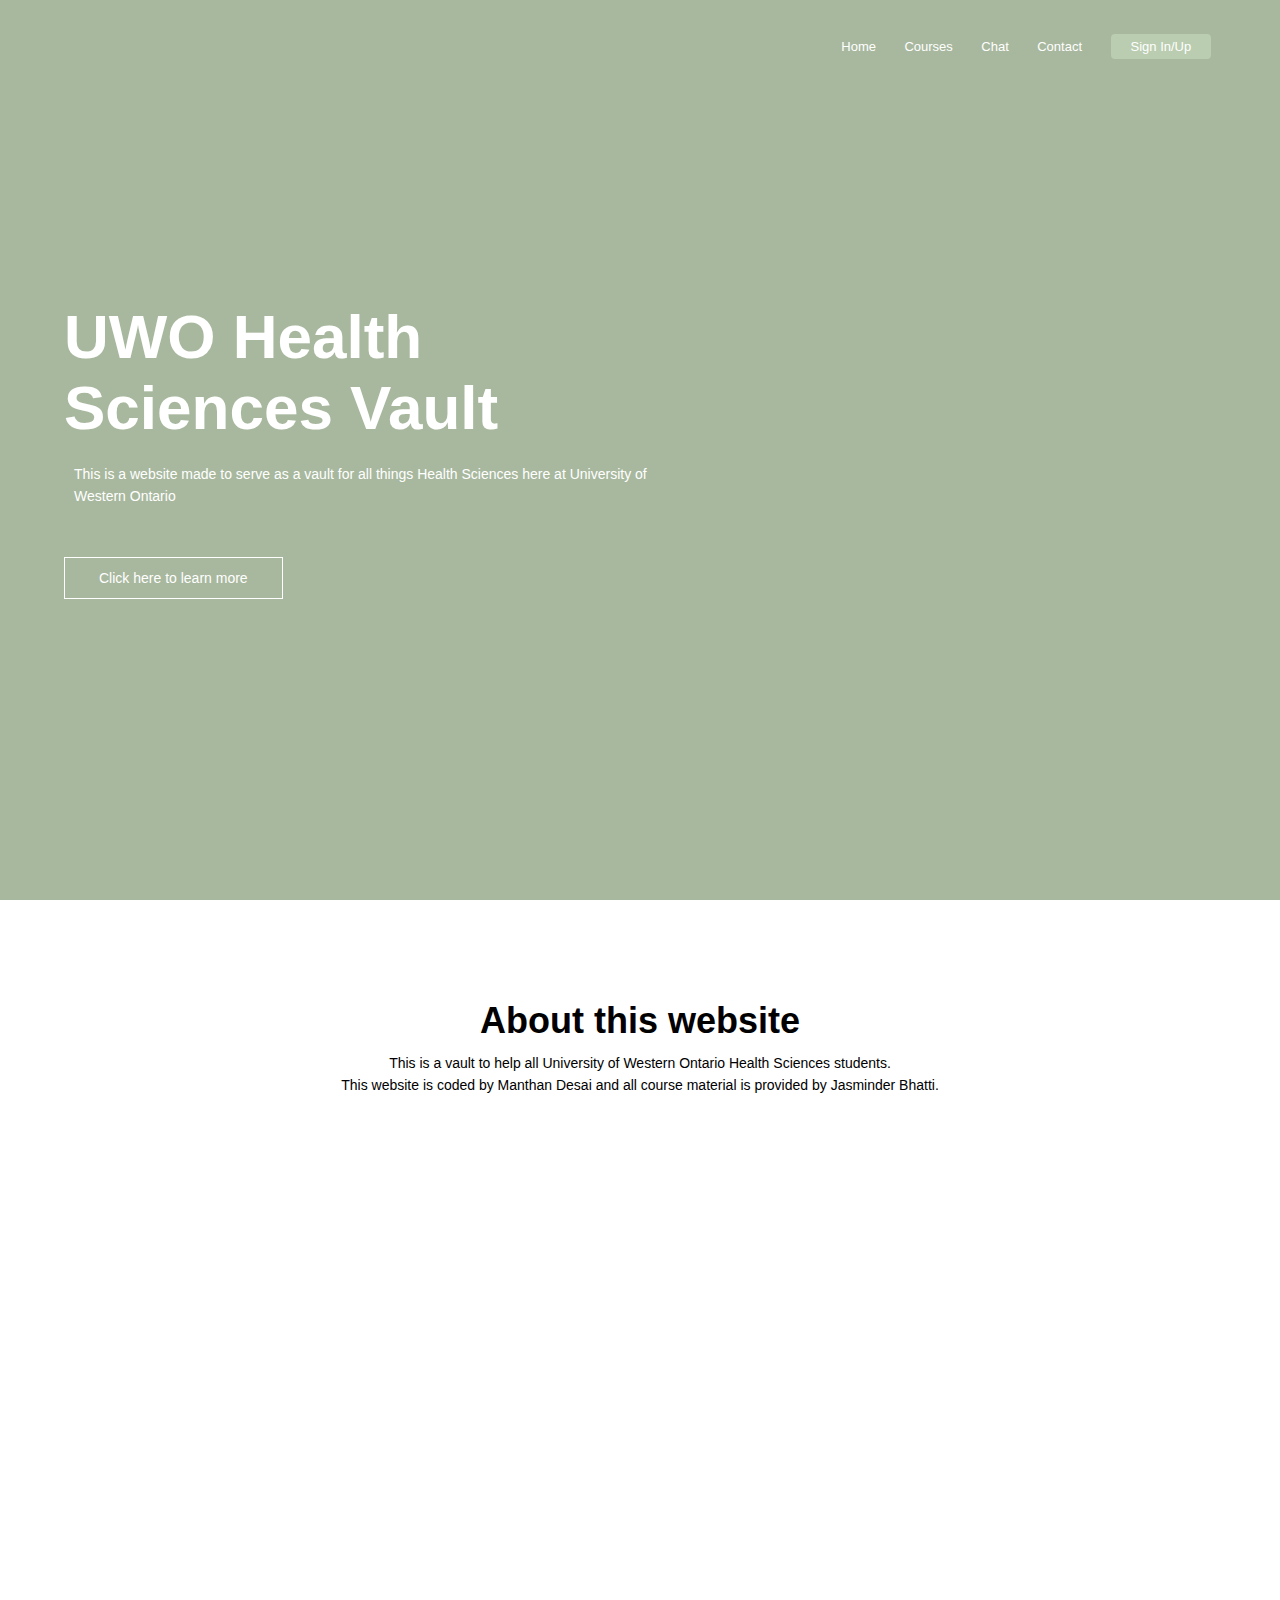
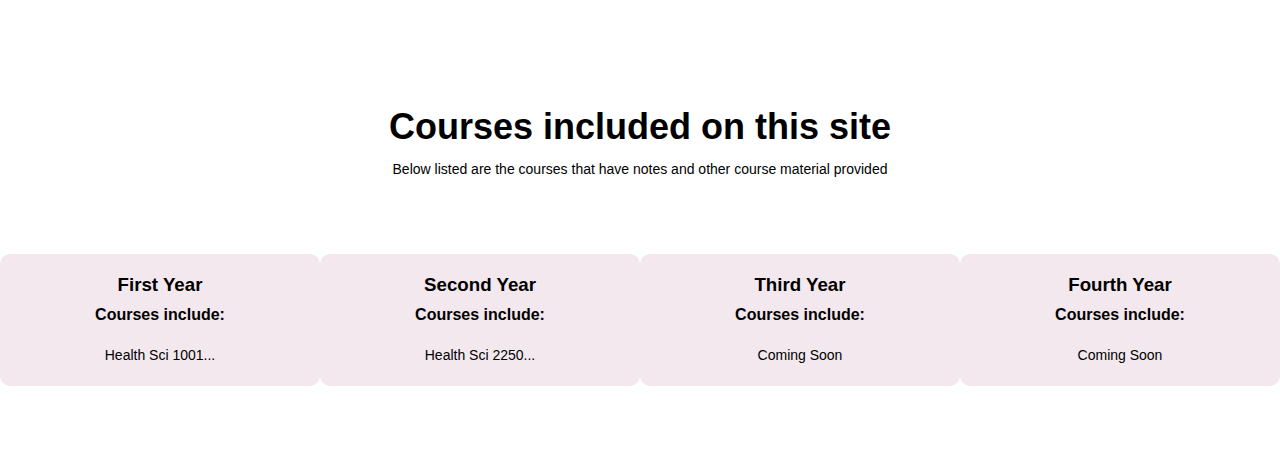
<file: index.html>
<!DOCTYPE html>
<html>
<head>
    <meta name="viewport" content="with=device-width, inital-scale=1.0">
    <title>UWO Health Sciences Website</title>
    <link rel = "stylesheet" href="styles.css">
    <link rel = "stylesheet" href = https://stackpath.bootstrapcdn.com/font-awesome/4.7.0/css/font-awesome.min.css>
    <link rel="preconnect" href = "https://fonts.googleapis.com/css2?family=Poppins:wgth@100;200;300;400;600;700&display-swap" rel = "stylesheet">
</head>
<body>
    <section class = "header">
        <nav>
            <div class = "nav-links" id="navLinks">
                <i class = "fa fa-close" onclick = "hideMenu()"></i>
                <ul>
                    <li><a href = "index.html">Home</a></li>
                    <li><a href = "courses.html">Courses</a></li>
                    <li><a href = "chat.html">Chat</a></li>
                    <li><a href = "contact.html">Contact</a></li>
                    <li class="navbar__btn">
                        <a href= "/login.html" class="button">Sign In/Up</a>
                    </li>
                </ul>
            </div>
            <i class = "fa fa-bars" onclick = "showMenu()"></i>
        </nav>

<div class =  "text-box">
    <h1> UWO Health Sciences Vault</h1>
    <p>This is a website made to serve as a vault for all things Health Sciences here at University of Western Ontario</p>
    <a href="#about" class="hero-btn">Click here to learn more</a>
</div>   
    </section>

    <section class = "about">
        <h1 id = "about">About this website</h1>
        <p> This is a vault to help all University of Western Ontario Health Sciences students. <br> 
            This website is coded by Manthan Desai and all course material is provided by Jasminder Bhatti. </p>
    </section>



    <section class ="course">
        <h1> Courses included on this site</h1>
        <p>Below listed are the courses that have notes and other course material provided</p>

        <div class = "row">
            <div class = "course-col">
                <h3> First Year </h3>
                <h4> Courses include: </h4>
                <p>Health Sci 1001...</p>
            </div>
            <div class = "course-col">
                <h3> Second Year </h3>
                <h4> Courses include: </h4>
                <p>Health Sci 2250...</p>
            </div>
            <div class = "course-col">
                <h3> Third Year </h3>
                <h4> Courses include: </h4>
                <p>Coming Soon</p>
            </div>
            <div class = "course-col">
                <h3> Fourth Year </h3>
                <h4> Courses include: </h4>
                <p>Coming Soon</p>
            </div>
        </div>
    </section>

<script>
    var navLinks = document.getElementById("navLinks");

    function showMenu(){
        navLinks.style.right = "0";
    }

    function hideMenu(){
        navLinks.style.right = "-200px";
    }
</script>
</body>
</html>
</file>
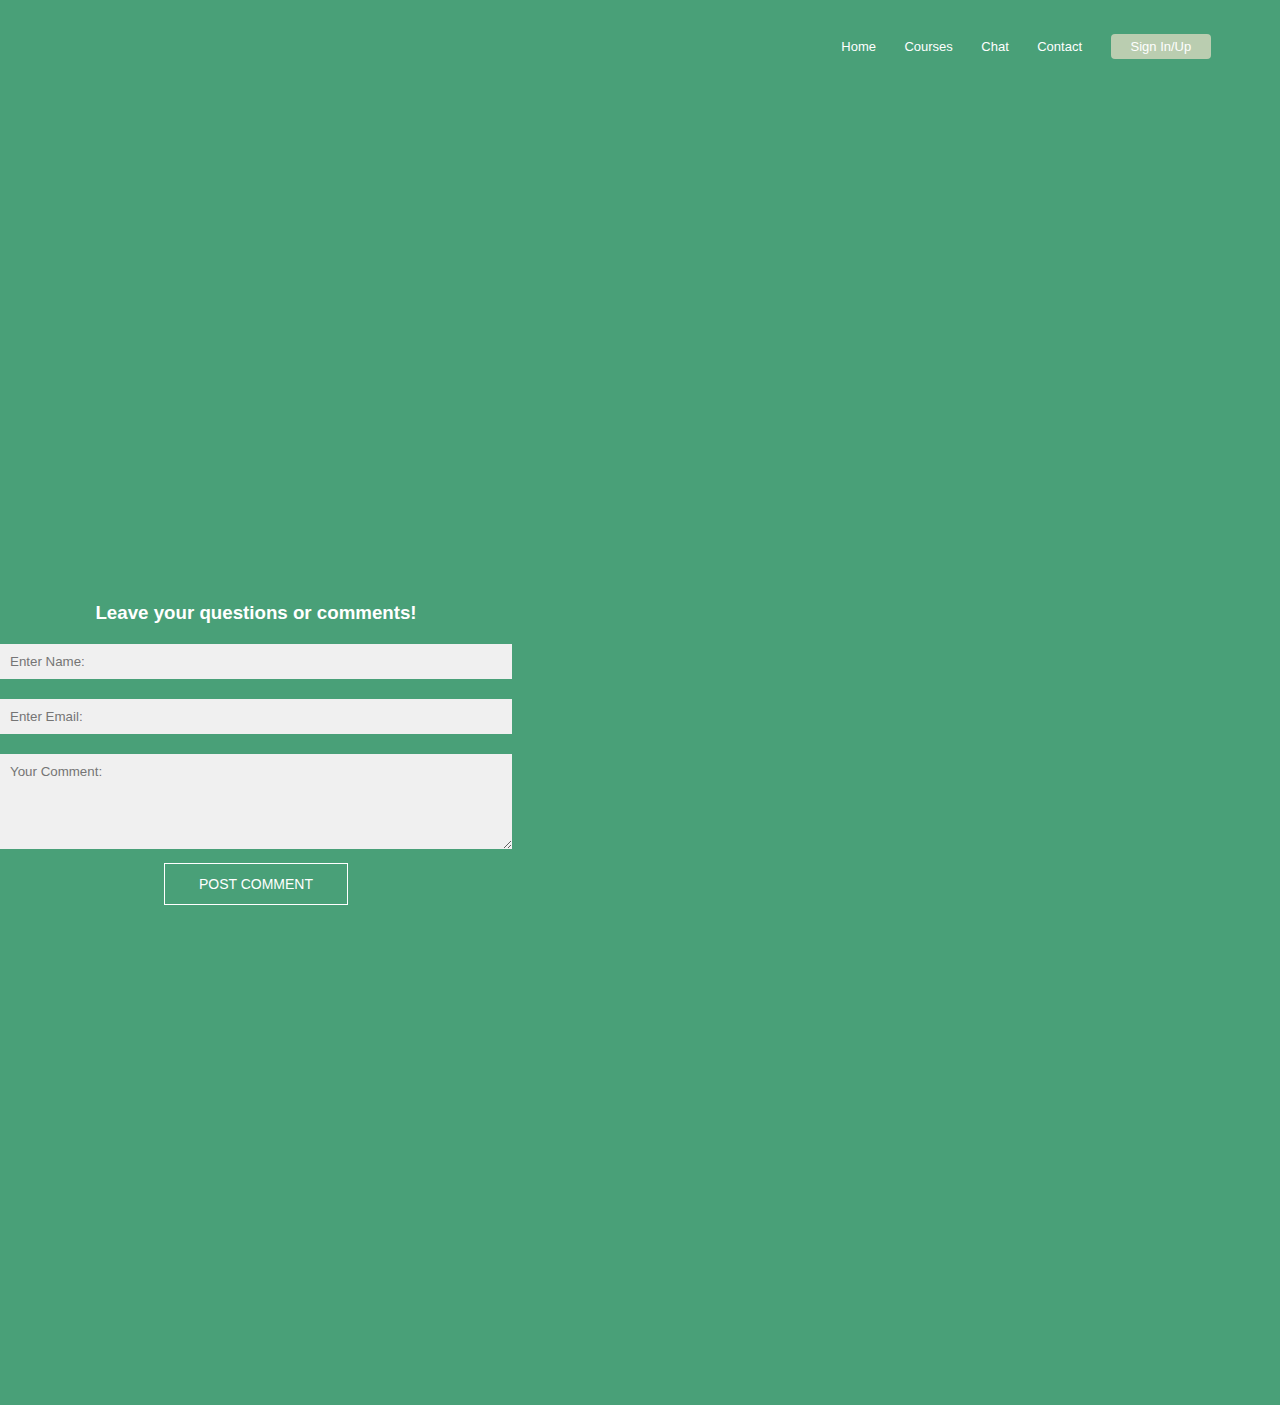
<file: chat.html>
<!DOCTYPE html>
<html>
<head>
    <meta name="viewport" content="with=device-width, inital-scale=1.0">
    <title>UWO Health Sciences Website</title>
    <link rel = "stylesheet" href="styles.css">
    <link rel = "stylesheet" href = https://stackpath.bootstrapcdn.com/font-awesome/4.7.0/css/font-awesome.min.css>
    <link rel="preconnect" href = "https://fonts.googleapis.com/css2?family=Poppins:wgth@100;200;300;400;600;700&display-swap" rel = "stylesheet">
</head>
<body>
    <section class = "chat-header">
        <nav>
            <div class = "nav-links" id="navLinks">
                <i class = "fa fa-close" onclick = "hideMenu()"></i>
                <ul>
                    <li><a href = "index.html">Home</a></li>
                    <li><a href = "courses.html">Courses</a></li>
                    <li><a href = "chat.html">Chat</a></li>
                    <li><a href = "contact.html">Contact</a></li>
                    <li class="navbar__btn">
                        <a href= "/login.html" class="button">Sign In/Up</a>
                    </li>
                </ul>
            </div>
            <i class = "fa fa-bars" onclick = "showMenu()"></i>
        </nav>
        <div class = "comment-box">
            <h3> Leave your questions or comments!</h3>
            <form class = "comment-form">
                <input type = "text" placeholder="Enter Name:">
                <input type = "email" placeholder="Enter Email:">
                <textarea rows = "5" placeholder="Your Comment:"></textarea>
                <button type = "submit" class = "hero-btn">POST COMMENT</button>
            </form>
        </div>
    </section>

<script>
    var navLinks = document.getElementById("navLinks");

    function showMenu(){
        navLinks.style.right = "0";
    }

    function hideMenu(){
        navLinks.style.right = "-200px";
    }
</script>
</body>
</html>
</file>
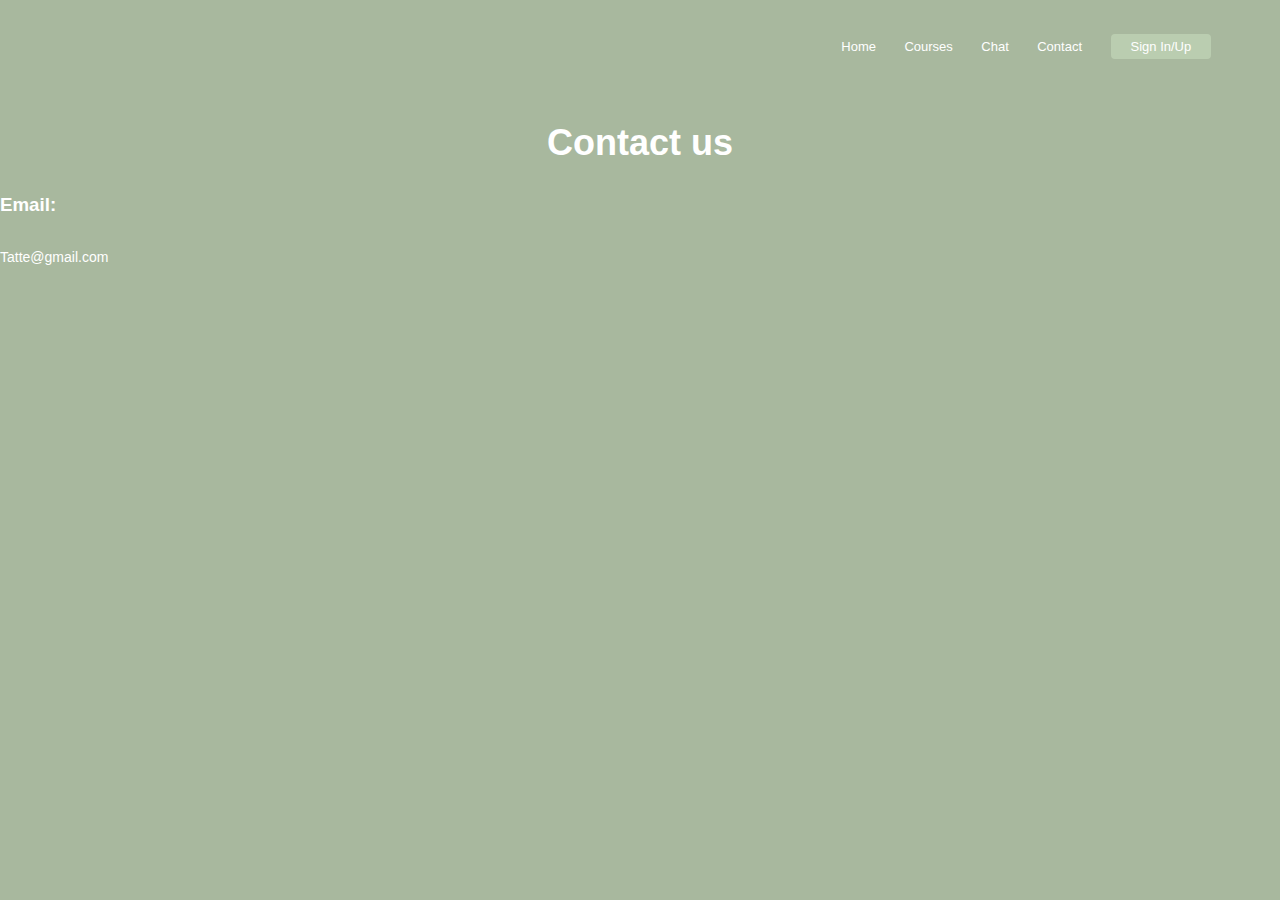
<file: contact.html>
<!DOCTYPE html>
<html>
<head>
    <meta name="viewport" content="with=device-width, inital-scale=1.0">
    <title>UWO Health Sciences Website</title>
    <link rel = "stylesheet" href="styles.css">
    <link rel = "stylesheet" href = https://stackpath.bootstrapcdn.com/font-awesome/4.7.0/css/font-awesome.min.css>
    <link rel="preconnect" href = "https://fonts.googleapis.com/css2?family=Poppins:wgth@100;200;300;400;600;700&display-swap" rel = "stylesheet">
</head>
<body>
    <section class = "header">
        <nav>
            <div class = "nav-links" id="navLinks">
                <i class = "fa fa-close" onclick = "hideMenu()"></i>
                <ul>
                    <li><a href = "index.html">Home</a></li>
                    <li><a href = "courses.html">Courses</a></li>
                    <li><a href = "chat.html">Chat</a></li>
                    <li><a href = "contact.html">Contact</a></li>
                    <li class="navbar__btn">
                        <a href= "/login.html" class="button">Sign In/Up</a>
                    </li>
                </ul>
            </div>
            <i class = "fa fa-bars" onclick = "showMenu()"></i>
        </nav>

<div class =  "contact">
    <h1> Contact us</h1>
    <h3>Email:</h3>
    <p>Tatte@gmail.com</p>
    </section>

<script>
    var navLinks = document.getElementById("navLinks");

    function showMenu(){
        navLinks.style.right = "0";
    }

    function hideMenu(){
        navLinks.style.right = "-200px";
    }
</script>
</body>
</html>
</file>
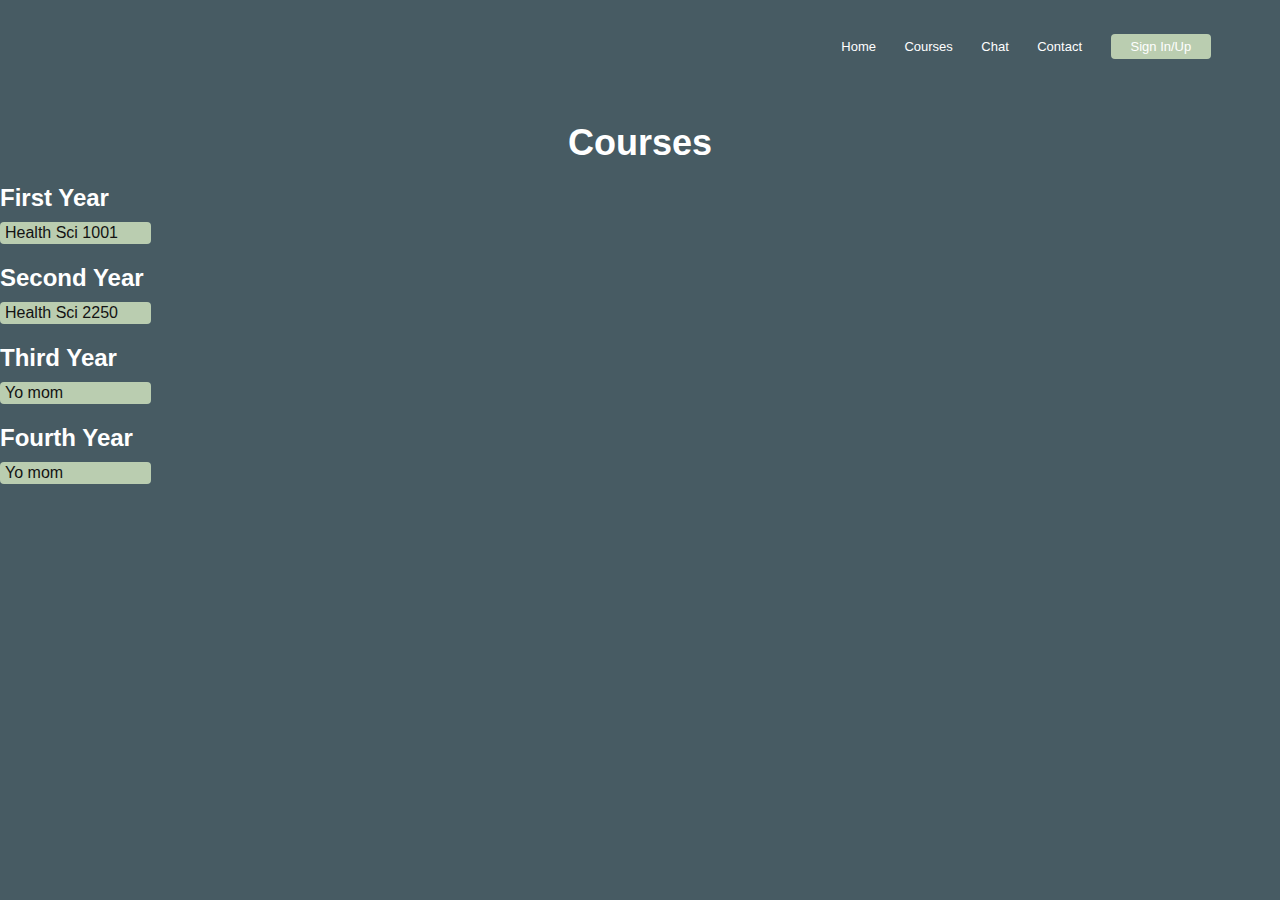
<file: courses.html>
<!DOCTYPE html>
<html>
<head>
    <meta name="viewport" content="with=device-width, inital-scale=1.0">
    <title>UWO Health Sciences Website</title>
    <link rel = "stylesheet" href="styles.css">
    <link rel = "stylesheet" href = https://stackpath.bootstrapcdn.com/font-awesome/4.7.0/css/font-awesome.min.css>
    <link rel="preconnect" href = "https://fonts.googleapis.com/css2?family=Poppins:wgth@100;200;300;400;600;700&display-swap" rel = "stylesheet">
</head>
<body>
    <section class = "course-header">
        <nav>
            <div class = "nav-links" id="navLinks">
                <i class = "fa fa-close" onclick = "hideMenu()"></i>
                <ul>
                    <li><a href = "index.html">Home</a></li>
                    <li><a href = "courses.html">Courses</a></li>
                    <li><a href = "chat.html">Chat</a></li>
                    <li><a href = "contact.html">Contact</a></li>
                    <li class="navbar__btn">
                        <a href= "/login.html" class="button">Sign In/Up</a>
                    </li>
                </ul>
            </div>
            <i class = "fa fa-bars" onclick = "showMenu()"></i>
        </nav>

<div class = "course-page">
    <h1>Courses</h1>
    <h2> First Year</h2>
    <ul>
        <li class="course-btn">
            <a href= "#" class="course_btn">Health Sci 1001</a>
        </li>
    </ul>

    <h2> Second Year</h2>
    <ul>
        <li class="course-btn">
            <a href= "#" class="course_btn">Health Sci 2250</a>
        </li>
    </ul>
    <h2> Third Year</h2>
    <ul>
        <li class="course-btn">
            <a href= "#" class="course_btn">Yo mom</a>
        </li>
    </ul>
    <h2> Fourth Year</h2>
    <ul>
        <li class="course-btn">
            <a href= "#" class="course_btn">Yo mom</a>
        </li>
    </ul>
    </section>

<script>
    var navLinks = document.getElementById("navLinks");

    function showMenu(){
        navLinks.style.right = "0";
    }

    function hideMenu(){
        navLinks.style.right = "-200px";
    }
</script>
</body>
</html>
</file>
<file: styles.css>
*{
    padding: 0;
    margin: 0;
    font-family: 'Poppins', sans-serif;
}

.header{
    min-height: 100vh;
    width: 100%;
    background-image: url(background.jpg);
    background-position: center;
    background-size: cover;
    position: relative; 
}

nav {
    display: flex;
    padding: 2% 6%;
    justify-content: space-between;
    align-items: center;
}

.nav-links{
    flex: 1;
    text-align: right;
}

.nav-links ul li{
    list-style: none;
    display: inline-block;
    padding: 8px 12px;
    position: relative;
}

.nav-links ul li a{
    color: white;
    text-decoration: none;
    font-size: 13px;
}


.nav-links ul li a:hover{
    color: forestgreen;
    transition: 0.5s;
}

.nav-links ul li:hover:after{
    width: 100%;
}

.navbar__btn{
    display: flex;
    justify-content: center;
    align-items: right;
    padding: 0 1rem;
}

.button{
    display: flex;
    justify-content: center;
    align-items: center;
    text-decoration: none;
    padding: 5px 10px;
    height: 100%;
    width: 100%;
    border: none;
    outline: none;
    border-radius: 4px;
    background: #BACDB0;
    color: #131313;
}

.button:hover{
    background: #fff;
    transition: all 0.3s ease;
}


.text-box{
    width: 50%;
    color: white;
    position: absolute;
    top: 50%;
    left: 30%;
    transform: translate(-50%, -50%);
}

.text-box h1{
    font-size: 62px;
}

.text-box p{
    margin: 10px 0 40px;
    font-size: 14px;
    color: white;
}

.hero-btn{
    display: inline-block;
    text-decoration: none;
    color: white;
    border: 1px solid white;
    padding: 12px 34px;
    font-size: 14px;
    background: transparent;
    position: relative;
    cursor: pointer;
}

.hero-btn:hover{
    border: 1px solid black;
    background: black;
    transition: 1s;
}

nav .fa{
    display: none;
}
.about{
    width: 100%;
    margin: auto;
    text-align: center;
    padding-top: 100px;
    background: #fff;
}


.course{
    width: 100%;
    margin: auto;
    text-align: center;
    padding-top: 600px;
    background: #fff;
}

h1{
    font-size: 36px;
    font-weight: 600
}

p{
    color: black;
    font-size: 14px;
    font-weight: 300;
    line-height: 22px;
    padding: 10px;
}

.row{
    margin-top: 5%;
    display: flex;
    justify-content: space-between;
}

.course-col{
    flex-basis: 31%;
    background: #F3E8EE;
    border-radius: 10px;
    margin-bottom: 5%;
    padding: 10px 12px;
    box-sizing: content-box;
    transition: 0.5s;
}

h3{
    text-align: center;
    font-weight: 600;
    margin: 10px 0;
}

h4{
    text-align: center;
    font-weight: 600;
    margin: 10px 0; 
}

.course-col:hover{
    box-shadow: 0 0 20px 0px black;
}

.footer{
    width: 100%;
    text-align: center;
    padding: 30px 0;
    color: white;
}

.footer p{
    margin-bottom: 150px;
    margin-top: 150px;
    font-weight: 300;
    color: white;
}

.course-header{
    background-color: #475B63;
    min-height: 100vh;
    width: 100%;
}

.chat-header{
    background-color: #49A078;
    min-height: 100vh;
    width: 100%;
}

.course-page{
    width: 100%;
    text-align: center;
    padding: 30px 0;
    color: white;
}

.course-page h2{
    width: 100%;
    text-align: left;
    padding: 20px 0;
    margin-bottom: -10px;
    color: white;
}

.comment-box{
    width: 40%;
    text-align: center;
    padding: 500px 0;
    color: white;
}

.comment-form input, .comment-form textarea{
    width: 100%;
    padding: 10px;
    margin: 10px 0;
    box-sizing: border-box;
    border: none;
    outline: none;
    background: #f0f0f0
}

.contact{
    width: 100%;
    text-align: center;
    padding: 30px 0;
    color: white;
}

.contact h3{
    width: 100%;
    text-align: left;
    padding: 20px 0;
    color: white;
}

.contact p{
    width: 100%;
    text-align: left;
    padding: 0;
    color: white;
}

.pic-container{
    width: 100%;
    position: absolute;
    top: 50%;
    left: 170%;
    transform: translate(-50%, -50%);
}

.course_btn{
    display: flex;
    justify-content: left;
    align-items: left;
    text-decoration: none;
    padding: 2px 5px;
    height: 10%;
    width: 11%;
    border: none;
    outline: none;
    border-radius: 4px;
    background: #BACDB0;
    color: #131313;
}

.course_btn:hover{
    background: #fff;
    transition: all 0.3s ease;
}

/*Write all code above this, this is just for mobile purposes*/
@media (max-width: 700px){

    .text-box h1{
        font-size: 20px;
    }
    
    .nav-links ul li{
        display: block;
    }
    .nav-links{
        position: absolute;
        background: black;
        height: 100vh;
        width: 200px;
        top: 0;
        right: -200px;
        text-align: left;
        z-index: 2;
        transition: 1s;
    }

    .navbar__btn{
        padding-bottom: 1rem;
    }

    .button{
        display: flex;
        justify-content: center;
        align-items: center;
        width: 60%;
        height: 10px;
        margin: 0;
    }

    nav .fa{
        display: block;
        color: white;
        margin: 10px;
        font-size: 22px;
        cursor: pointer;
    } 

    .nav-links ul{
        padding: 30px;
    }

    .row{
        flex-direction: column;
    }
}
</file>
